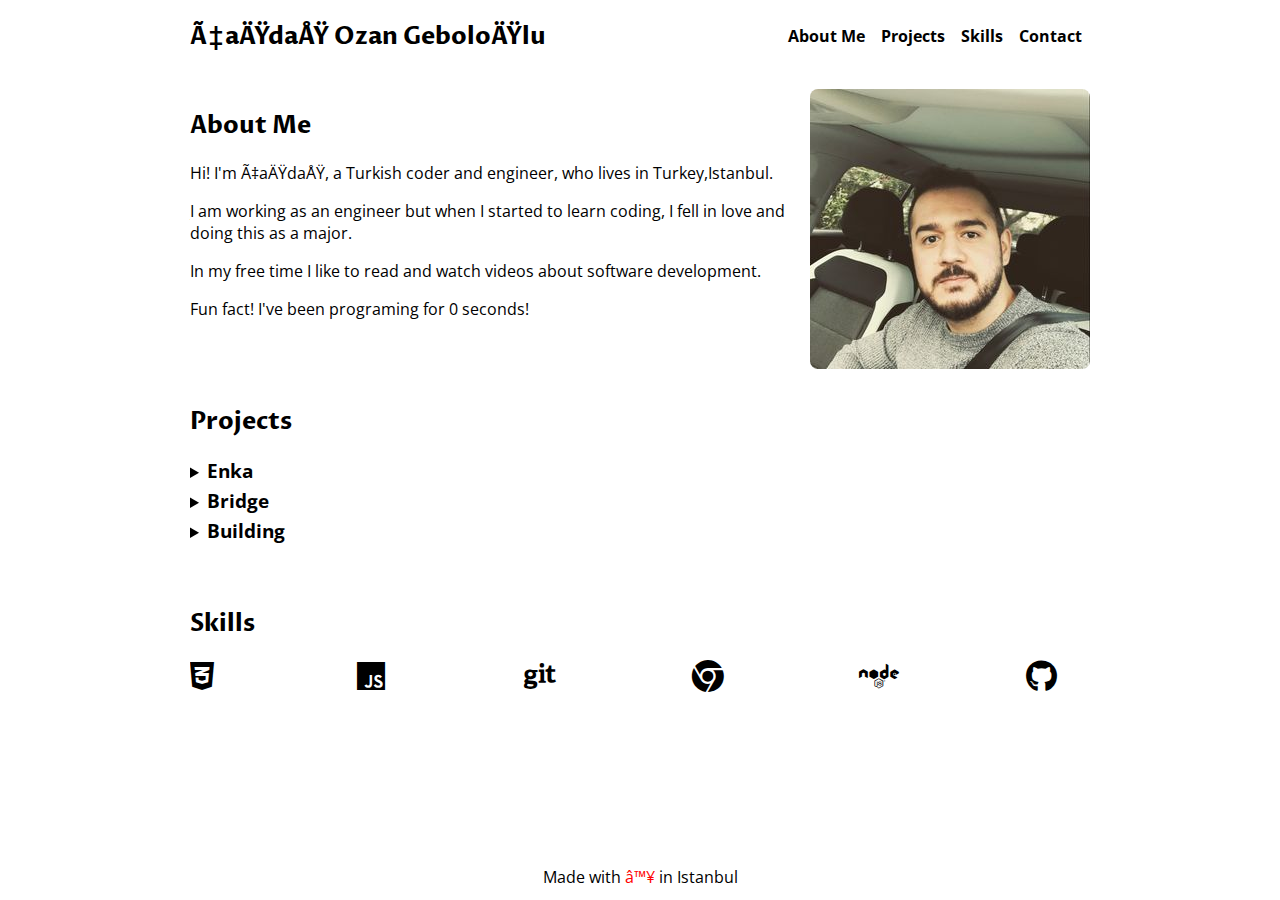
<file: index.html>
<!DOCTYPE html>

<head>
    <meta charset="UFT-8">
    <meta name="viewport" content="width=device-width, initial-scale=1.0">
    <title>My Portfolio</title>
    <link href="https://fonts.googleapis.com/css2?family=Open+Sans:wght@300&family=Proza+Libre&display=swap" rel="stylesheet">
    <link rel="stylesheet" href="./Styles/style.css">
    <link rel="stylesheet" href="./Styles/all.min.css">
</head>

<body>
    <nav>
        <h2 id="logo">Çağdaş Ozan Geboloğlu</h2>
        <ul class="nav-items">
            <li><a href="#about-me">About Me</a></li>
            <li><a href="#projects">Projects</a></li>
            <li><a href="#skills">Skills</a></li>
            <li><a href="./contact.html">Contact</a></li>
        </ul>
    </nav>
    <main>
        <section id="about-me">
            <div class="about-me-container">
                <div class="about-me-text">
                    <h2>About Me</h2>
                    <p>
                        Hi! I'm Çağdaş, a Turkish coder and engineer, who lives in Turkey,Istanbul.
                    </p>
                    <p>
                        I am working as an engineer but when I started to learn coding, I fell in love and doing this as
                        a
                        major.
                    </p>
                    <p>
                        In my free time I like to read and watch videos about software development.
                    </p>
                    <p>
                        Fun fact! I've been programing for <span id="time-container">0</span> seconds!
                    </p>
                </div>
                <img src="./Styles/images/c791c77e77adfdc19e96cff133ce72a4.jpeg" alt="My photo" class="portrait">
            </div>
        </section>
        <section id="projects">
            <h2>Projects</h2>
            <details class="project">
                <summary class="project-title">
                    <h3>Enka</h3>
                </summary>
                <img src="./Styles/images/94ed845b207c095ce168ab6d1d9064ec_Area-45-drone-photo_fi-800-450-c.jpeg" alt="3GI" class="project-image">
                <p class="project-description">3GI Project</p>
            </details>
            <details class="project">
                <summary class="project-title">
                    <h3>Bridge</h3>
                </summary>
            </details>
            <details class="project">
                <summary class="project-title">
                    <h3>Building</h3>
                </summary>
            </details>
            </ul>
        </section>
        <section id="skills">
            <h2>Skills</h2>
            <div class="skills-container">
                <i class="fab fa-css3-alt"></i>
                <i class="fab fa-js"></i>
                <i class="fab fa-git"></i>
                <i class="fab fa-chrome"></i>
                <i class="fab fa-node"></i>
                <i class="fab fa-github"></i>
            </div>
        </section>
    </main>
    <footer>
        Made with <span class="hearth">♥</span> in Istanbul
    </footer>
    <script src="Styles/first.js"></script>
</body>
</file>
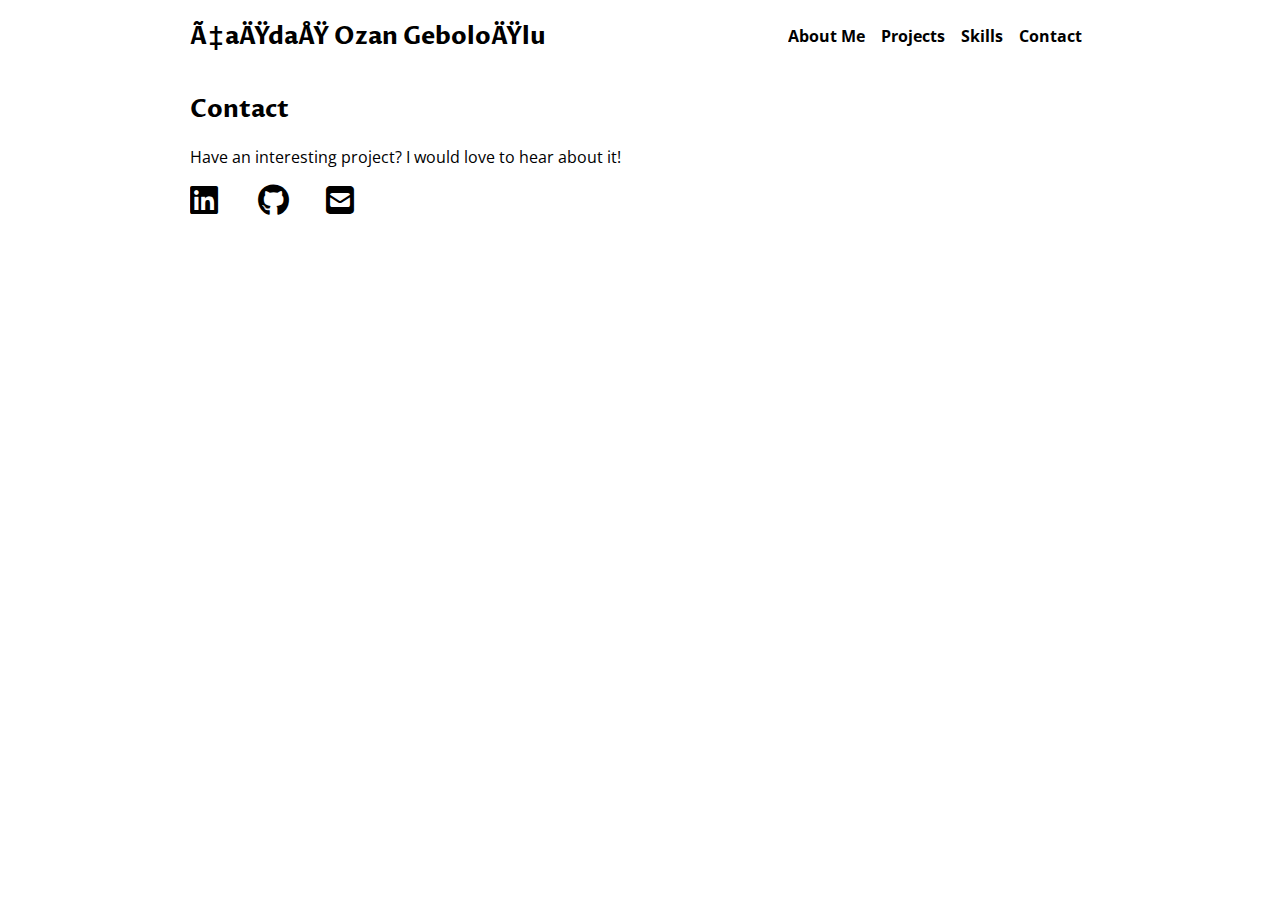
<file: contact.html>
<!DOCTYPE html>

<head>
    <meta charset="UFT-8">
    <meta name="viewport" content="width=device-width, initial-scale=1.0">
    <title>My Portfolio</title>
    <link href="https://fonts.googleapis.com/css2?family=Open+Sans:wght@300&family=Proza+Libre&display=swap" rel="stylesheet">
    <link rel="stylesheet" href="./Styles/style.css">
    <link rel="stylesheet" href="./Styles/all.min.css">
</head>

<body>
    <nav>
        <h2 id="logo">Çağdaş Ozan Geboloğlu</h2>
        <ul class="nav-items">
            <li><a href="./first.html#about-me">About Me</a></li>
            <li><a href="./first.html#projects">Projects</a></li>
            <li><a href="./first.html#skills">Skills</a></li>
            <li><a href="./contact.html">Contact</a></li>
        </ul>
    </nav>
    <section id="contact">
        <h2>Contact</h2>
        <p>Have an interesting project? I would love to hear about it!</p>
        <div>
          <a href="https://tr.linkedin.com/"><i class="fab fa-linkedin icon"></i></a>
          <a href="https://github.com/cagdasozan"><i class="fab fa-github icon"></i></a>
          <a href="https://mail.google.com/mail/u/0/#inbox"><i class="fas fa-envelope-square icon"></i></a>
        </div>
      </section>    
</body>
</file>
<file: Styles/style.css>
/* nav */
html, body {
    height: 100%;
}
body {
    max-width: 900px;
    margin: 0 auto;
    display: flex;
    flex-direction: column;
    font-family: "Open Sans", sans-serif;
}

h2 {
    font-family: "Proza Libre",sans-serif;
}

nav {
    display: flex;
}

.nav-items {
    display: flex;
    list-style-type: none;
    padding: 0;
    align-items: center;
    margin: 0;
    margin-left: auto;
}

ul {
    margin: 0 auto;
}
li {
    margin: 8px;
}

a {
    text-decoration: none;
    font-weight: bold;
    color: black;
}

/* main */

#about-me {
    padding: 16px 0px;
}

.about-me-container {
    display: flex;
}

.portrait {
    border-radius: 8px;
}

p {
    margin: 16px 0px;

}

#projects {
    margin-bottom: 4em;
}

.project-title h3 {
    display: inline;
}

details {
    cursor: pointer;
    margin-bottom: 5px;
}

.skills-container {
    display: flex;
    width: 100%;
    justify-content: space-between;
    flex-wrap: wrap;
    
}

i {
    font-size: 2em;
    width: 2em;
    margin-bottom: 1em;
}

footer {
    display: block;
    text-align: center;
    margin-top: auto;
    padding: 12px 0;
}

.hearth {
    color: red;
}
</file>
